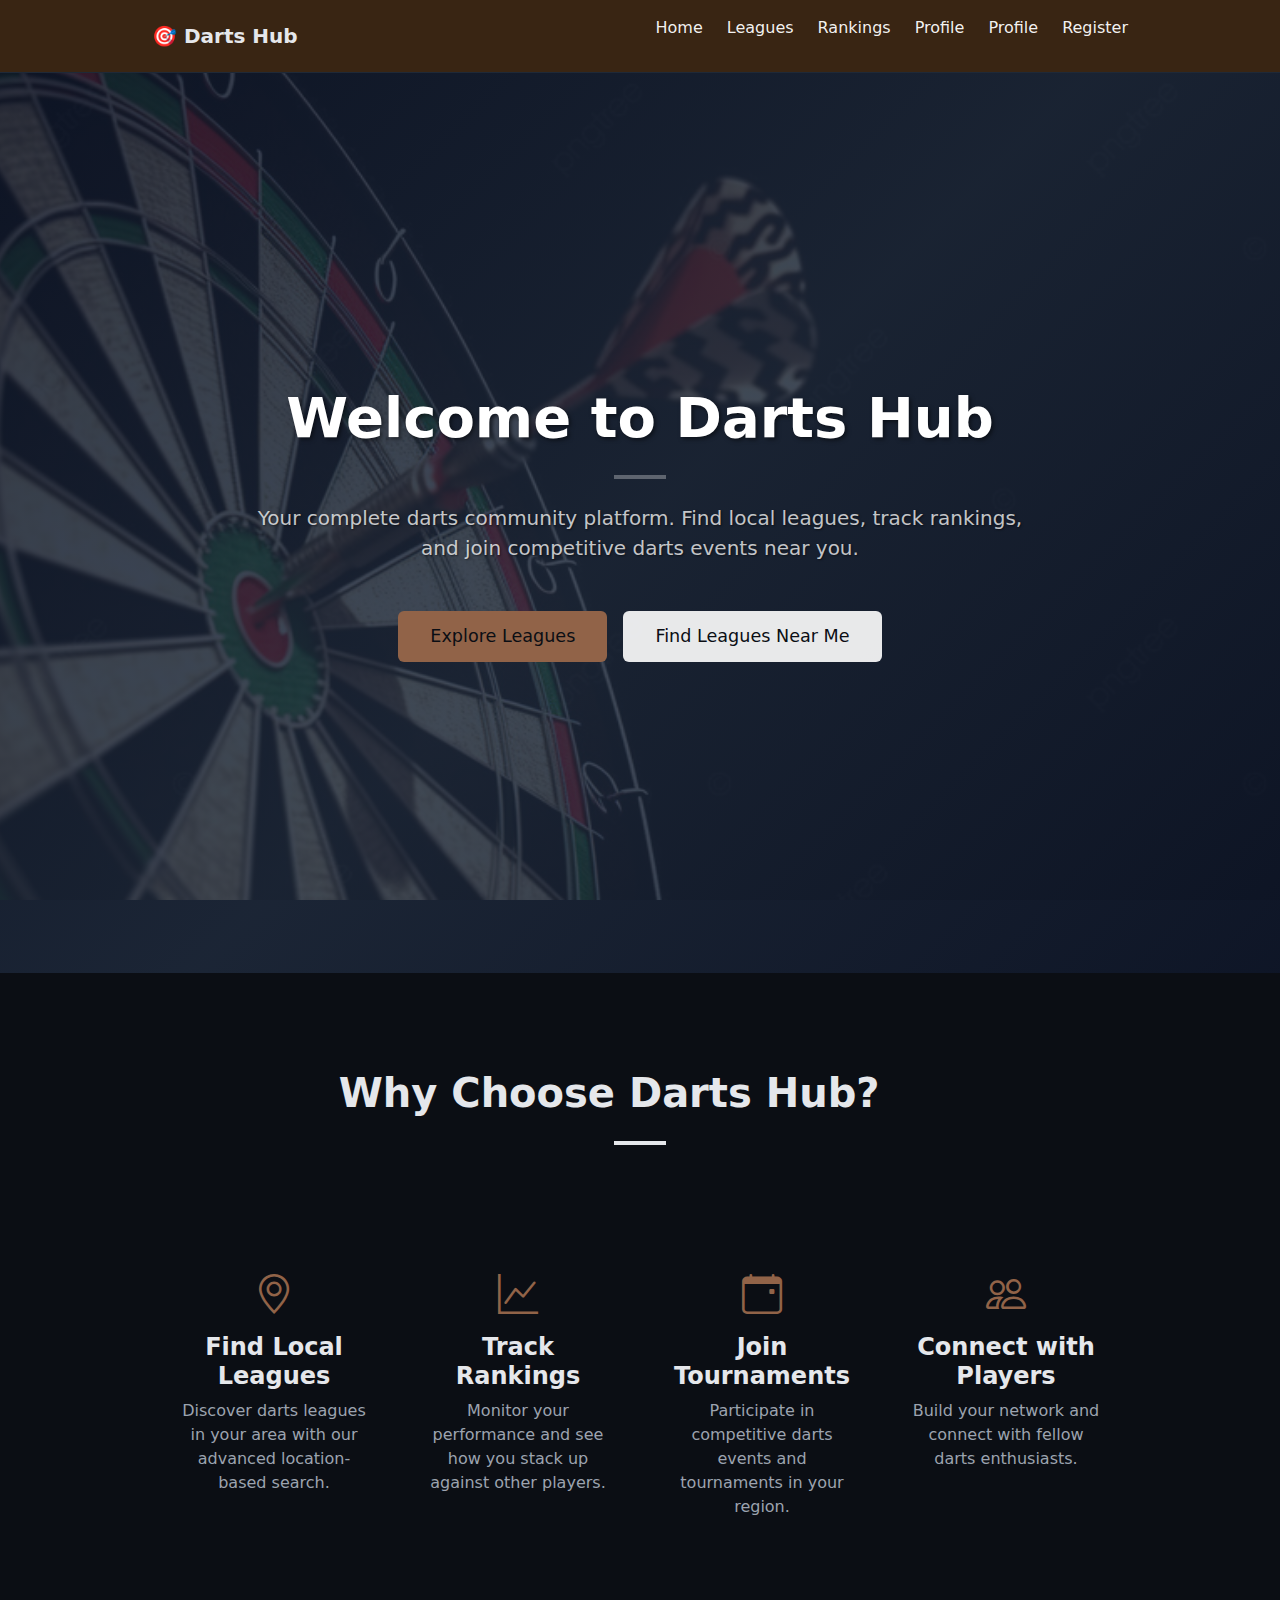
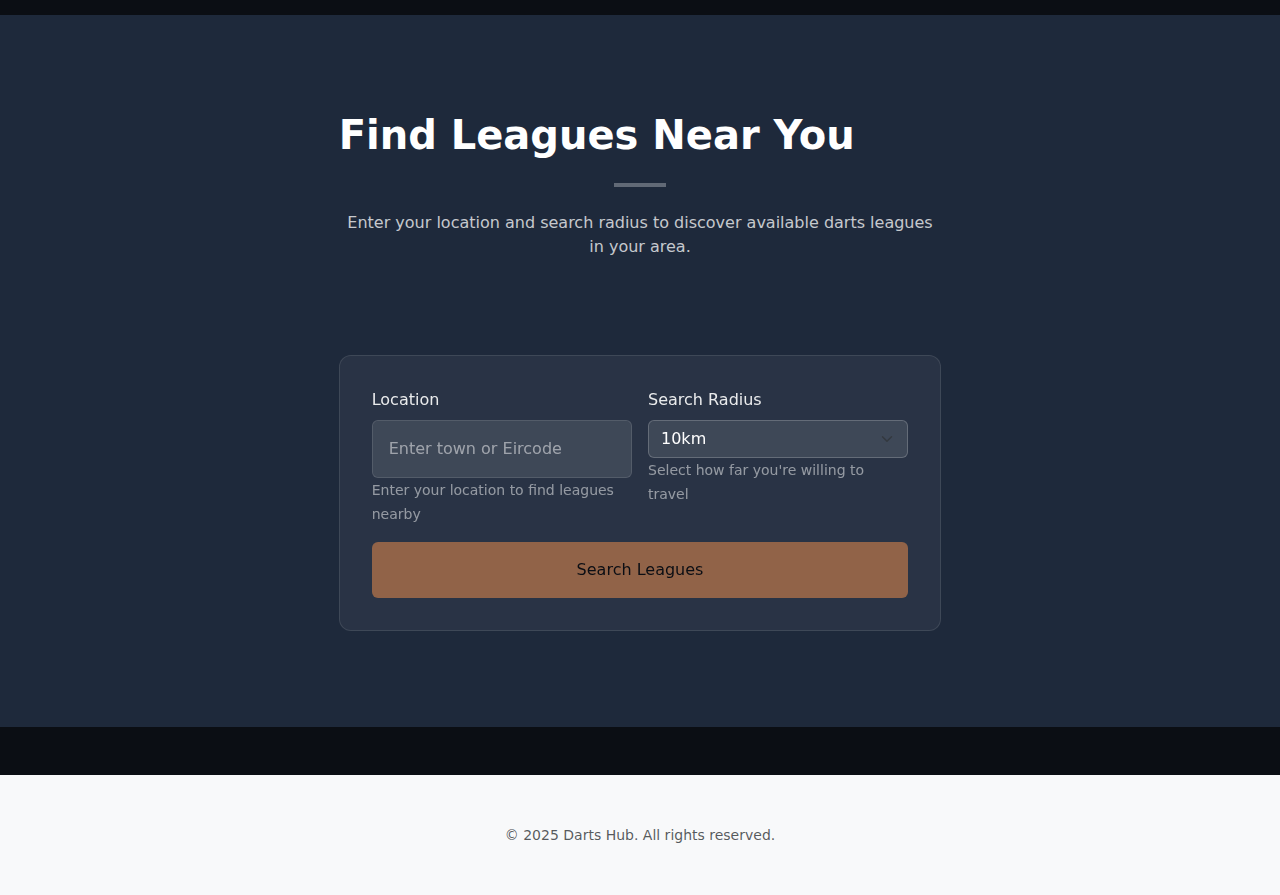
<file: app/view/index.html>
<!DOCTYPE html>
<html lang="en">
<head>
    <meta charset="UTF-8">
    <meta name="viewport" content="width=device-width, initial-scale=1.0">
    <meta name="description" content="Find and join local darts leagues, track rankings, and manage your performance with Darts Hub - your complete darts community platform.">
    <meta property="og:title" content="Darts Hub - Find Local Darts Leagues">
    <meta property="og:description" content="Join local darts leagues, track rankings, and improve your game with Darts Hub.">
    <meta property="og:type" content="website">
    <title>Darts Hub - Find Local Darts Leagues Near You</title>
    <!-- Bootstrap Icons-->
    <link href="https://cdn.jsdelivr.net/npm/bootstrap-icons@1.5.0/font/bootstrap-icons.css" rel="stylesheet" />
    <!-- Google fonts-->
    <link href="https://fonts.googleapis.com/css?family=Merriweather+Sans:400,700" rel="stylesheet" />
    <link href="https://fonts.googleapis.com/css?family=Merriweather:400,300,300italic,400italic,700,700italic" rel="stylesheet" type="text/css" />
    <!-- Bootstrap CSS -->
    <link href="https://cdn.jsdelivr.net/npm/bootstrap@5.3.2/dist/css/bootstrap.min.css" rel="stylesheet" />
    <link rel="stylesheet" href="css/styles.css">
</head>
<body id="page-top">
    <header>
        <div class="container header-content">
            <a href="/" class="logo">🎯 Darts Hub</a>
            <button class="nav-toggle" aria-expanded="false" aria-controls="primary-nav">
                <span class="sr-only">Toggle menu</span>
                ☰
            </button>
            <div class="nav-backdrop" id="nav-backdrop" data-visible="false"></div>
            <nav id="primary-nav" class="primary-nav" aria-label="Main navigation">
                <ul class="nav-list">
                    <li><a href="/" class="nav-link">Home</a></li>
                    <li><a href="/leagues" class="nav-link">Leagues</a></li>
                    <li><a href="/rankings" class="nav-link">Rankings</a></li>
                    <li><a href="/profile" class="nav-link">Profile</a></li>
                    <li><a href="/profile" class="nav-link">Profile</a></li>
                    <li><a href="/register" class="nav-link">Register</a></li>
                </ul>
            </nav>
        </div>
    </header>
    
    <main id="main">
        <!-- Hero Section with Faded Dartboard Background -->
        <section class="hero masthead" id="page-top">
            <div class="container px-4 px-lg-5 h-100">
                <div class="row gx-4 gx-lg-5 h-100 align-items-center justify-content-center text-center">
                    <div class="col-lg-10">
                        <h1 class="text-white font-weight-bold display-3 mb-4">Welcome to Darts Hub</h1>
                        <hr class="divider divider-light mb-4" />
                        <p class="text-white-75 mb-5 lead">Your complete darts community platform. Find local leagues, track rankings, and join competitive darts events near you.</p>
                        <div class="d-flex gap-3 justify-content-center flex-wrap">
                            <a class="btn btn-primary btn-xl" href="/leagues">Explore Leagues</a>
                            <a class="btn btn-light btn-xl" href="#search">Find Leagues Near Me</a>
                        </div>
                    </div>
                </div>
            </div>
        </section>

        <!-- Features Section -->
        <section class="page-section" id="features">
            <div class="container px-4 px-lg-5">
                <div class="row gx-4 gx-lg-5 justify-content-center mb-5">
                    <div class="col-lg-8 text-center">
                        <h2 class="mt-0">Why Choose Darts Hub?</h2>
                        <hr class="divider" />
                    </div>
                </div>
                <div class="row gx-4 gx-lg-5">
                    <div class="col-lg-3 col-md-6 text-center">
                        <div class="mt-5">
                            <div class="mb-2"><i class="bi-geo-alt fs-1 text-primary"></i></div>
                            <h3 class="h4 mb-2">Find Local Leagues</h3>
                            <p class="text-muted mb-0">Discover darts leagues in your area with our advanced location-based search.</p>
                        </div>
                    </div>
                    <div class="col-lg-3 col-md-6 text-center">
                        <div class="mt-5">
                            <div class="mb-2"><i class="bi-graph-up fs-1 text-primary"></i></div>
                            <h3 class="h4 mb-2">Track Rankings</h3>
                            <p class="text-muted mb-0">Monitor your performance and see how you stack up against other players.</p>
                        </div>
                    </div>
                    <div class="col-lg-3 col-md-6 text-center">
                        <div class="mt-5">
                            <div class="mb-2"><i class="bi-calendar-event fs-1 text-primary"></i></div>
                            <h3 class="h4 mb-2">Join Tournaments</h3>
                            <p class="text-muted mb-0">Participate in competitive darts events and tournaments in your region.</p>
                        </div>
                    </div>
                    <div class="col-lg-3 col-md-6 text-center">
                        <div class="mt-5">
                            <div class="mb-2"><i class="bi-people fs-1 text-primary"></i></div>
                            <h3 class="h4 mb-2">Connect with Players</h3>
                            <p class="text-muted mb-0">Build your network and connect with fellow darts enthusiasts.</p>
                        </div>
                    </div>
                </div>
            </div>
        </section>

        <!-- Search Section at Bottom -->
        <section id="search" class="page-section bg-dark text-white">
            <div class="container px-4 px-lg-5">
                <div class="row gx-4 gx-lg-5 justify-content-center mb-5">
                    <div class="col-lg-8 text-center">
                        <h2 class="mt-0 mb-4">Find Leagues Near You</h2>
                        <hr class="divider divider-light" />
                        <p class="text-white-75 mb-5">Enter your location and search radius to discover available darts leagues in your area.</p>
                    </div>
                </div>
                <div class="row gx-4 gx-lg-5 justify-content-center">
                    <div class="col-lg-8">
                        <form class="search-form" data-component="league-search">
                            <div class="row gx-3">
                                <div class="col-md-6 mb-3">
                                    <label for="locationInput" class="form-label">Location</label>
                                    <input type="text" class="form-control" id="locationInput" 
                                           placeholder="Enter town or Eircode" 
                                           aria-describedby="locationHelp">
                                    <small id="locationHelp" class="form-text text-white-50">Enter your location to find leagues nearby</small>
                                </div>
                                <div class="col-md-6 mb-3">
                                    <label for="radiusSelect" class="form-label">Search Radius</label>
                                    <select class="form-select" id="radiusSelect" aria-describedby="radiusHelp">
                                        <option value="5">5km</option>
                                        <option value="10" selected>10km</option>
                                        <option value="25">25km</option>
                                        <option value="50">50km</option>
                                    </select>
                                    <small id="radiusHelp" class="form-text text-white-50">Select how far you're willing to travel</small>
                                </div>
                            </div>
                            <div class="d-grid">
                                <button type="button" id="searchBtn" class="btn btn-primary btn-xl">Search Leagues</button>
                            </div>
                        </form>
                        <div id="searchStatus" aria-live="polite" class="sr-only"></div>
                    </div>
                </div>
            </div>
        </section>
    </main>
    
    <footer class="bg-light py-5">
        <div class="container px-4 px-lg-5">
            <div class="text-center text-muted">
                <small>&copy; 2025 Darts Hub. All rights reserved.</small>
            </div>
        </div>
    </footer>

    <!-- Bootstrap JS -->
    <script src="https://cdn.jsdelivr.net/npm/bootstrap@5.3.2/dist/js/bootstrap.bundle.min.js"></script>
    <script src="js/navigation.js"></script>
</body>
</html>
</file>
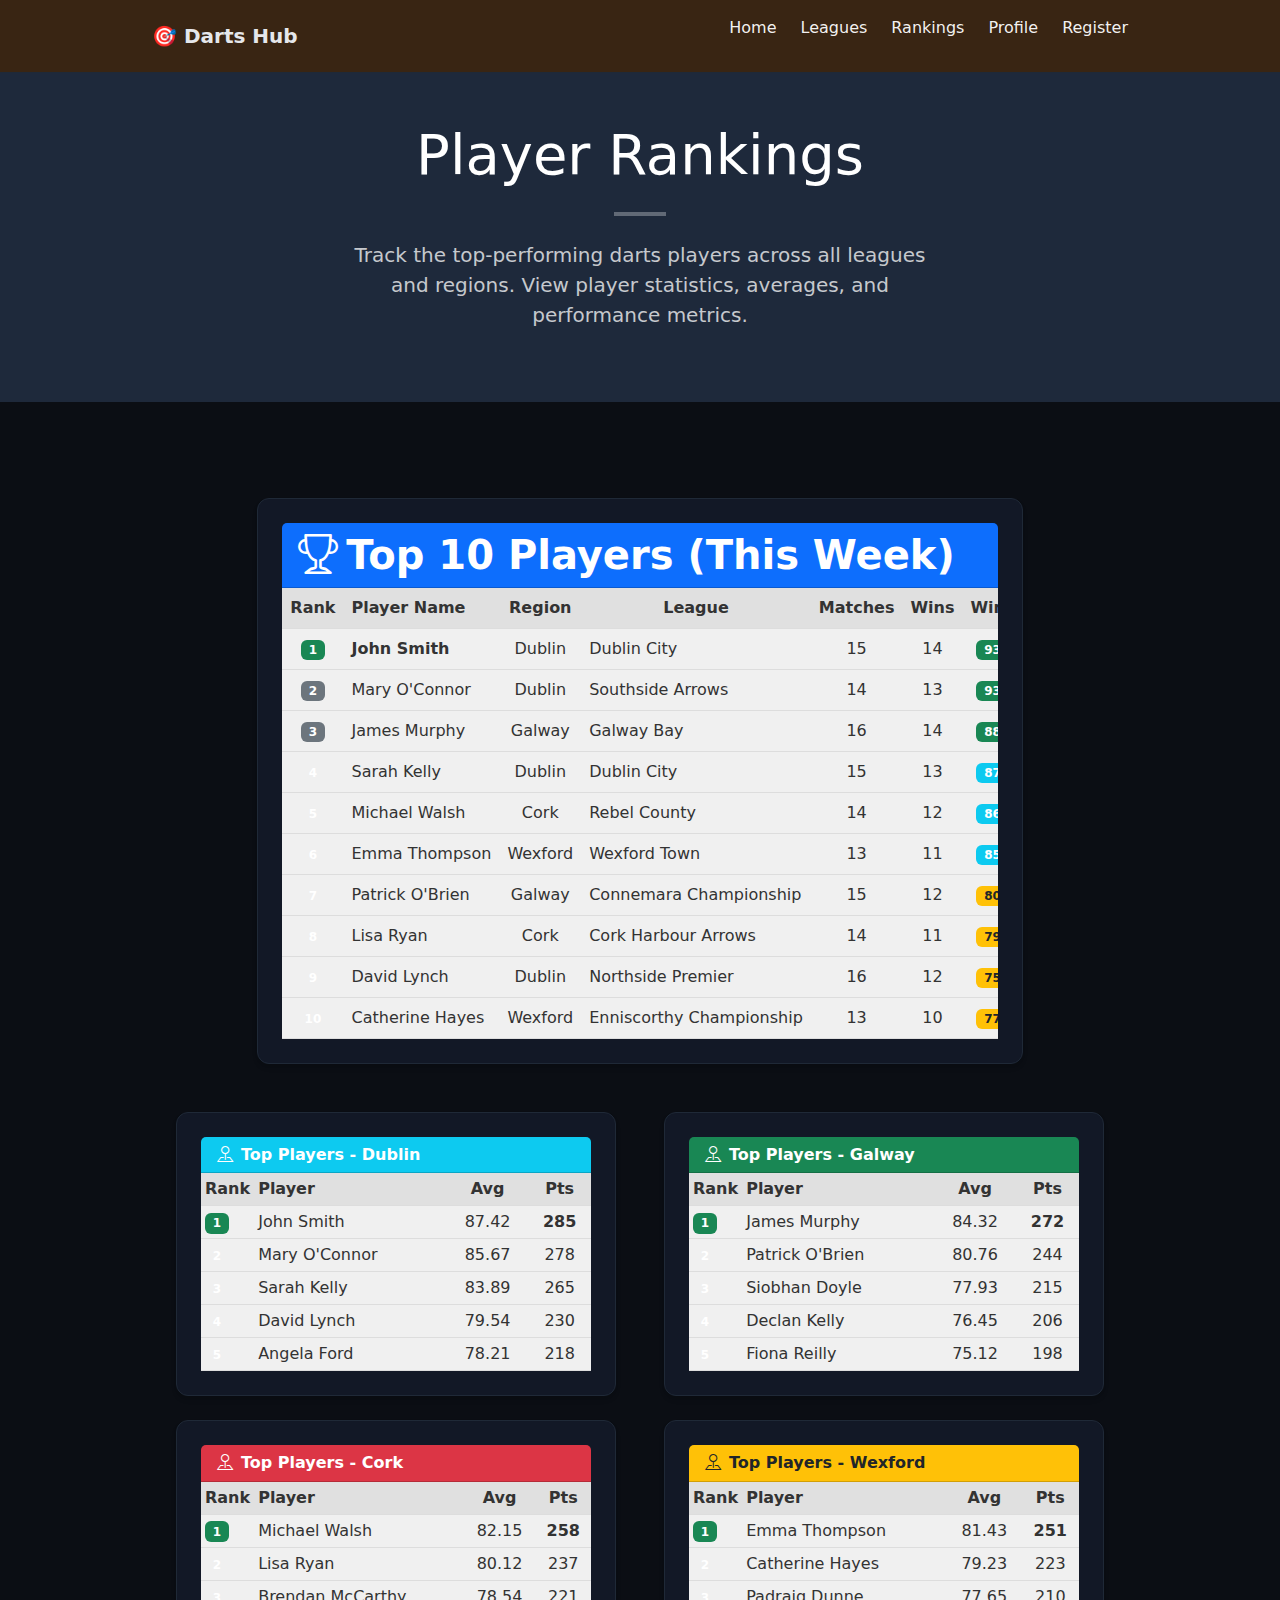
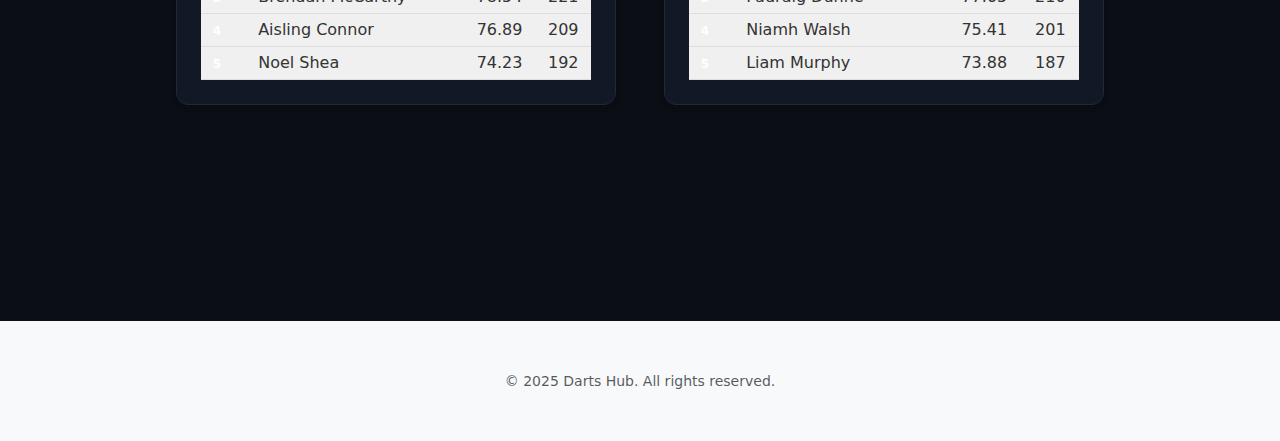
<file: app/view/rankings.html>
<!DOCTYPE html>
<html lang="en">
<head>
    <meta charset="UTF-8">
    <meta name="viewport" content="width=device-width, initial-scale=1.0">
    <meta name="description" content="View darts player rankings, league standings, and performance statistics on Darts Hub.">
    <meta property="og:title" content="Player Rankings - Darts Hub">
    <meta property="og:description" content="Check out the top players and their rankings across all darts leagues.">
    <meta property="og:type" content="website">
    <title>Rankings - Darts Hub</title>
    <!-- Bootstrap Icons-->
    <link href="https://cdn.jsdelivr.net/npm/bootstrap-icons@1.5.0/font/bootstrap-icons.css" rel="stylesheet" />
    <!-- Google fonts-->
    <link href="https://fonts.googleapis.com/css?family=Merriweather+Sans:400,700" rel="stylesheet" />
    <link href="https://fonts.googleapis.com/css?family=Merriweather:400,300,300italic,400italic,700,700italic" rel="stylesheet" type="text/css" />
    <!-- Bootstrap CSS -->
    <link href="https://cdn.jsdelivr.net/npm/bootstrap@5.3.2/dist/css/bootstrap.min.css" rel="stylesheet" />
    <link rel="stylesheet" href="css/styles.css">
</head>
<body id="page-top">
    <header>
        <div class="container header-content">
            <a href="/" class="logo">🎯 Darts Hub</a>
            <button class="nav-toggle" aria-expanded="false" aria-controls="primary-nav">
                <span class="sr-only">Toggle menu</span>
                ☰
            </button>
            <div class="nav-backdrop" id="nav-backdrop" data-visible="false"></div>
            <nav id="primary-nav" class="primary-nav" aria-label="Main navigation">
                <ul class="nav-list">
                    <li><a href="/" class="nav-link">Home</a></li>
                    <li><a href="/leagues" class="nav-link">Leagues</a></li>
                    <li><a href="/rankings" class="nav-link">Rankings</a></li>
                    <li><a href="/profile" class="nav-link">Profile</a></li>
                    <li><a href="/register" class="nav-link">Register</a></li>
                </ul>
            </nav>
        </div>
    </header>

    <main id="main">
        <!-- Hero Section -->
        <section class="page-section bg-dark text-white py-5">
            <div class="container px-4 px-lg-5">
                <div class="row gx-4 gx-lg-5 justify-content-center text-center">
                    <div class="col-lg-8">
                        <h1 class="display-4 mb-4">Player Rankings</h1>
                        <hr class="divider divider-light mb-4" />
                        <p class="lead text-white-75 mb-4">Track the top-performing darts players across all leagues and regions. View player statistics, averages, and performance metrics.</p>
                    </div>
                </div>
            </div>
        </section>

        <!-- Overall Top Players Table -->
        <section class="page-section">
            <div class="container px-4 px-lg-5">
                <div class="row gx-4 gx-lg-5 justify-content-center mb-5">
                    <div class="col-lg-10">
                        <div class="card ranking-card">
                            <div class="card-header bg-primary text-white">
                                <h2 class="h5 mb-0"><i class="bi-trophy me-2"></i>Top 10 Players (This Week)</h2>
                            </div>
                            <div class="card-body p-0">
                                <div class="table-responsive">
                                    <table class="table table-hover mb-0 ranking-table">
                                        <thead class="table-light">
                                            <tr>
                                                <th scope="col" class="text-center" style="width: 60px;">Rank</th>
                                                <th scope="col">Player Name</th>
                                                <th scope="col" class="text-center">Region</th>
                                                <th scope="col" class="text-center">League</th>
                                                <th scope="col" class="text-center">Matches</th>
                                                <th scope="col" class="text-center">Wins</th>
                                                <th scope="col" class="text-center">Win %</th>
                                                <th scope="col" class="text-center">3-Dart Avg</th>
                                                <th scope="col" class="text-center">Points</th>
                                            </tr>
                                        </thead>
                                        <tbody>
                                            <tr>
                                                <td class="text-center"><span class="badge bg-success">1</span></td>
                                                <td><strong>John Smith</strong></td>
                                                <td class="text-center">Dublin</td>
                                                <td>Dublin City</td>
                                                <td class="text-center">15</td>
                                                <td class="text-center">14</td>
                                                <td class="text-center"><span class="badge bg-success">93%</span></td>
                                                <td class="text-center"><strong>87.42</strong></td>
                                                <td class="text-center"><strong>285</strong></td>
                                            </tr>
                                            <tr>
                                                <td class="text-center"><span class="badge bg-secondary">2</span></td>
                                                <td>Mary O'Connor</td>
                                                <td class="text-center">Dublin</td>
                                                <td>Southside Arrows</td>
                                                <td class="text-center">14</td>
                                                <td class="text-center">13</td>
                                                <td class="text-center"><span class="badge bg-success">93%</span></td>
                                                <td class="text-center">85.67</td>
                                                <td class="text-center">278</td>
                                            </tr>
                                            <tr>
                                                <td class="text-center"><span class="badge bg-secondary">3</span></td>
                                                <td>James Murphy</td>
                                                <td class="text-center">Galway</td>
                                                <td>Galway Bay</td>
                                                <td class="text-center">16</td>
                                                <td class="text-center">14</td>
                                                <td class="text-center"><span class="badge bg-success">88%</span></td>
                                                <td class="text-center">84.32</td>
                                                <td class="text-center">272</td>
                                            </tr>
                                            <tr>
                                                <td class="text-center"><span class="badge">4</span></td>
                                                <td>Sarah Kelly</td>
                                                <td class="text-center">Dublin</td>
                                                <td>Dublin City</td>
                                                <td class="text-center">15</td>
                                                <td class="text-center">13</td>
                                                <td class="text-center"><span class="badge bg-info">87%</span></td>
                                                <td class="text-center">83.89</td>
                                                <td class="text-center">265</td>
                                            </tr>
                                            <tr>
                                                <td class="text-center"><span class="badge">5</span></td>
                                                <td>Michael Walsh</td>
                                                <td class="text-center">Cork</td>
                                                <td>Rebel County</td>
                                                <td class="text-center">14</td>
                                                <td class="text-center">12</td>
                                                <td class="text-center"><span class="badge bg-info">86%</span></td>
                                                <td class="text-center">82.15</td>
                                                <td class="text-center">258</td>
                                            </tr>
                                            <tr>
                                                <td class="text-center"><span class="badge">6</span></td>
                                                <td>Emma Thompson</td>
                                                <td class="text-center">Wexford</td>
                                                <td>Wexford Town</td>
                                                <td class="text-center">13</td>
                                                <td class="text-center">11</td>
                                                <td class="text-center"><span class="badge bg-info">85%</span></td>
                                                <td class="text-center">81.43</td>
                                                <td class="text-center">251</td>
                                            </tr>
                                            <tr>
                                                <td class="text-center"><span class="badge">7</span></td>
                                                <td>Patrick O'Brien</td>
                                                <td class="text-center">Galway</td>
                                                <td>Connemara Championship</td>
                                                <td class="text-center">15</td>
                                                <td class="text-center">12</td>
                                                <td class="text-center"><span class="badge bg-warning text-dark">80%</span></td>
                                                <td class="text-center">80.76</td>
                                                <td class="text-center">244</td>
                                            </tr>
                                            <tr>
                                                <td class="text-center"><span class="badge">8</span></td>
                                                <td>Lisa Ryan</td>
                                                <td class="text-center">Cork</td>
                                                <td>Cork Harbour Arrows</td>
                                                <td class="text-center">14</td>
                                                <td class="text-center">11</td>
                                                <td class="text-center"><span class="badge bg-warning text-dark">79%</span></td>
                                                <td class="text-center">80.12</td>
                                                <td class="text-center">237</td>
                                            </tr>
                                            <tr>
                                                <td class="text-center"><span class="badge">9</span></td>
                                                <td>David Lynch</td>
                                                <td class="text-center">Dublin</td>
                                                <td>Northside Premier</td>
                                                <td class="text-center">16</td>
                                                <td class="text-center">12</td>
                                                <td class="text-center"><span class="badge bg-warning text-dark">75%</span></td>
                                                <td class="text-center">79.54</td>
                                                <td class="text-center">230</td>
                                            </tr>
                                            <tr>
                                                <td class="text-center"><span class="badge">10</span></td>
                                                <td>Catherine Hayes</td>
                                                <td class="text-center">Wexford</td>
                                                <td>Enniscorthy Championship</td>
                                                <td class="text-center">13</td>
                                                <td class="text-center">10</td>
                                                <td class="text-center"><span class="badge bg-warning text-dark">77%</span></td>
                                                <td class="text-center">79.23</td>
                                                <td class="text-center">223</td>
                                            </tr>
                                        </tbody>
                                    </table>
                                </div>
                            </div>
                        </div>
                    </div>
                </div>

                <!-- Regional Rankings Section -->
                <div class="row gx-4 gx-lg-5 mb-5">
                    <!-- Dublin Rankings -->
                    <div class="col-lg-6 mb-4">
                        <div class="card ranking-card">
                            <div class="card-header bg-info text-white">
                                <h3 class="h6 mb-0"><i class="bi-pin-map me-2"></i>Top Players - Dublin</h3>
                            </div>
                            <div class="card-body p-0">
                                <div class="table-responsive">
                                    <table class="table table-sm table-hover mb-0">
                                        <thead class="table-light">
                                            <tr>
                                                <th scope="col" style="width: 40px;">Rank</th>
                                                <th scope="col">Player</th>
                                                <th scope="col" class="text-center">Avg</th>
                                                <th scope="col" class="text-center">Pts</th>
                                            </tr>
                                        </thead>
                                        <tbody>
                                            <tr>
                                                <td><span class="badge bg-success">1</span></td>
                                                <td>John Smith</td>
                                                <td class="text-center">87.42</td>
                                                <td class="text-center"><strong>285</strong></td>
                                            </tr>
                                            <tr>
                                                <td><span class="badge">2</span></td>
                                                <td>Mary O'Connor</td>
                                                <td class="text-center">85.67</td>
                                                <td class="text-center">278</td>
                                            </tr>
                                            <tr>
                                                <td><span class="badge">3</span></td>
                                                <td>Sarah Kelly</td>
                                                <td class="text-center">83.89</td>
                                                <td class="text-center">265</td>
                                            </tr>
                                            <tr>
                                                <td><span class="badge">4</span></td>
                                                <td>David Lynch</td>
                                                <td class="text-center">79.54</td>
                                                <td class="text-center">230</td>
                                            </tr>
                                            <tr>
                                                <td><span class="badge">5</span></td>
                                                <td>Angela Ford</td>
                                                <td class="text-center">78.21</td>
                                                <td class="text-center">218</td>
                                            </tr>
                                        </tbody>
                                    </table>
                                </div>
                            </div>
                        </div>
                    </div>

                    <!-- Galway Rankings -->
                    <div class="col-lg-6 mb-4">
                        <div class="card ranking-card">
                            <div class="card-header bg-success text-white">
                                <h3 class="h6 mb-0"><i class="bi-pin-map me-2"></i>Top Players - Galway</h3>
                            </div>
                            <div class="card-body p-0">
                                <div class="table-responsive">
                                    <table class="table table-sm table-hover mb-0">
                                        <thead class="table-light">
                                            <tr>
                                                <th scope="col" style="width: 40px;">Rank</th>
                                                <th scope="col">Player</th>
                                                <th scope="col" class="text-center">Avg</th>
                                                <th scope="col" class="text-center">Pts</th>
                                            </tr>
                                        </thead>
                                        <tbody>
                                            <tr>
                                                <td><span class="badge bg-success">1</span></td>
                                                <td>James Murphy</td>
                                                <td class="text-center">84.32</td>
                                                <td class="text-center"><strong>272</strong></td>
                                            </tr>
                                            <tr>
                                                <td><span class="badge">2</span></td>
                                                <td>Patrick O'Brien</td>
                                                <td class="text-center">80.76</td>
                                                <td class="text-center">244</td>
                                            </tr>
                                            <tr>
                                                <td><span class="badge">3</span></td>
                                                <td>Siobhan Doyle</td>
                                                <td class="text-center">77.93</td>
                                                <td class="text-center">215</td>
                                            </tr>
                                            <tr>
                                                <td><span class="badge">4</span></td>
                                                <td>Declan Kelly</td>
                                                <td class="text-center">76.45</td>
                                                <td class="text-center">206</td>
                                            </tr>
                                            <tr>
                                                <td><span class="badge">5</span></td>
                                                <td>Fiona Reilly</td>
                                                <td class="text-center">75.12</td>
                                                <td class="text-center">198</td>
                                            </tr>
                                        </tbody>
                                    </table>
                                </div>
                            </div>
                        </div>
                    </div>

                    <!-- Cork Rankings -->
                    <div class="col-lg-6 mb-4">
                        <div class="card ranking-card">
                            <div class="card-header bg-danger text-white">
                                <h3 class="h6 mb-0"><i class="bi-pin-map me-2"></i>Top Players - Cork</h3>
                            </div>
                            <div class="card-body p-0">
                                <div class="table-responsive">
                                    <table class="table table-sm table-hover mb-0">
                                        <thead class="table-light">
                                            <tr>
                                                <th scope="col" style="width: 40px;">Rank</th>
                                                <th scope="col">Player</th>
                                                <th scope="col" class="text-center">Avg</th>
                                                <th scope="col" class="text-center">Pts</th>
                                            </tr>
                                        </thead>
                                        <tbody>
                                            <tr>
                                                <td><span class="badge bg-success">1</span></td>
                                                <td>Michael Walsh</td>
                                                <td class="text-center">82.15</td>
                                                <td class="text-center"><strong>258</strong></td>
                                            </tr>
                                            <tr>
                                                <td><span class="badge">2</span></td>
                                                <td>Lisa Ryan</td>
                                                <td class="text-center">80.12</td>
                                                <td class="text-center">237</td>
                                            </tr>
                                            <tr>
                                                <td><span class="badge">3</span></td>
                                                <td>Brendan McCarthy</td>
                                                <td class="text-center">78.54</td>
                                                <td class="text-center">221</td>
                                            </tr>
                                            <tr>
                                                <td><span class="badge">4</span></td>
                                                <td>Aisling Connor</td>
                                                <td class="text-center">76.89</td>
                                                <td class="text-center">209</td>
                                            </tr>
                                            <tr>
                                                <td><span class="badge">5</span></td>
                                                <td>Noel Shea</td>
                                                <td class="text-center">74.23</td>
                                                <td class="text-center">192</td>
                                            </tr>
                                        </tbody>
                                    </table>
                                </div>
                            </div>
                        </div>
                    </div>

                    <!-- Wexford Rankings -->
                    <div class="col-lg-6 mb-4">
                        <div class="card ranking-card">
                            <div class="card-header bg-warning text-dark">
                                <h3 class="h6 mb-0"><i class="bi-pin-map me-2"></i>Top Players - Wexford</h3>
                            </div>
                            <div class="card-body p-0">
                                <div class="table-responsive">
                                    <table class="table table-sm table-hover mb-0">
                                        <thead class="table-light">
                                            <tr>
                                                <th scope="col" style="width: 40px;">Rank</th>
                                                <th scope="col">Player</th>
                                                <th scope="col" class="text-center">Avg</th>
                                                <th scope="col" class="text-center">Pts</th>
                                            </tr>
                                        </thead>
                                        <tbody>
                                            <tr>
                                                <td><span class="badge bg-success">1</span></td>
                                                <td>Emma Thompson</td>
                                                <td class="text-center">81.43</td>
                                                <td class="text-center"><strong>251</strong></td>
                                            </tr>
                                            <tr>
                                                <td><span class="badge">2</span></td>
                                                <td>Catherine Hayes</td>
                                                <td class="text-center">79.23</td>
                                                <td class="text-center">223</td>
                                            </tr>
                                            <tr>
                                                <td><span class="badge">3</span></td>
                                                <td>Padraig Dunne</td>
                                                <td class="text-center">77.65</td>
                                                <td class="text-center">210</td>
                                            </tr>
                                            <tr>
                                                <td><span class="badge">4</span></td>
                                                <td>Niamh Walsh</td>
                                                <td class="text-center">75.41</td>
                                                <td class="text-center">201</td>
                                            </tr>
                                            <tr>
                                                <td><span class="badge">5</span></td>
                                                <td>Liam Murphy</td>
                                                <td class="text-center">73.88</td>
                                                <td class="text-center">187</td>
                                            </tr>
                                        </tbody>
                                    </table>
                                </div>
                            </div>
                        </div>
                    </div>
                </div>
            </div>
        </section>
    </main>

    <footer class="bg-light py-5">
        <div class="container px-4 px-lg-5">
            <div class="text-center text-muted">
                <small>&copy; 2025 Darts Hub. All rights reserved.</small>
            </div>
        </div>
    </footer>

    <!-- Bootstrap JS -->
    <script src="https://cdn.jsdelivr.net/npm/bootstrap@5.3.2/dist/js/bootstrap.bundle.min.js"></script>
    <script src="js/navigation.js"></script>
</body>
</html>
</file>
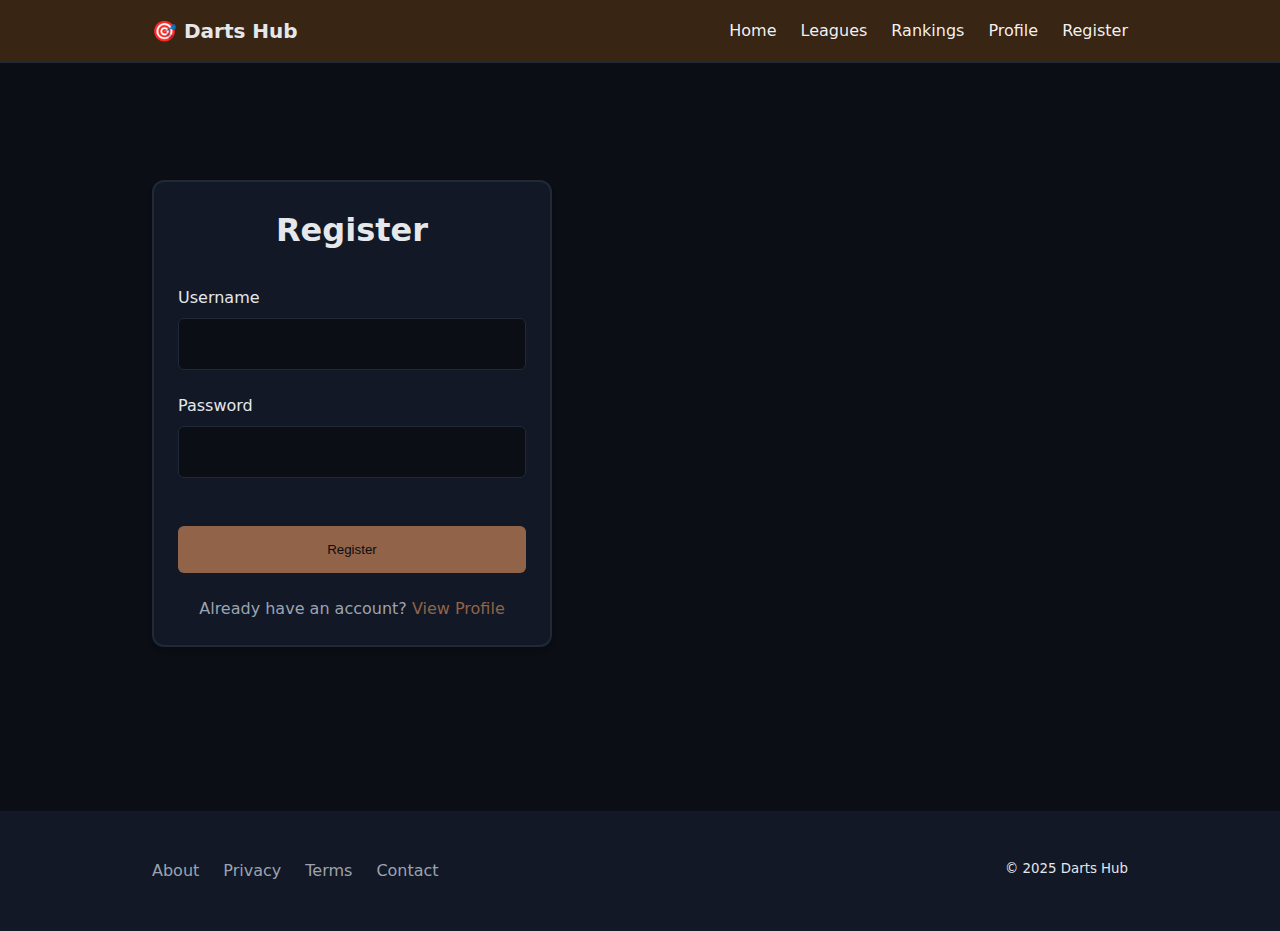
<file: app/view/register.html>
<!DOCTYPE html>
<html lang="en">
<head>
    <meta charset="UTF-8">
    <meta name="viewport" content="width=device-width, initial-scale=1.0">
    <meta name="description" content="Register for Darts Hub - Join local darts leagues and track your performance.">
    <title>Register - Darts Hub</title>
    <link rel="stylesheet" href="css/styles.css">
    <style>
        .register-container {
            min-height: calc(100vh - 200px);
            display: flex;
            align-items: center;
            justify-content: center;
            padding: var(--spacing-xl) 0;
        }
        
        .register-card {
            max-width: 400px;
            width: 100%;
        }
        
        .register-card h1 {
            text-align: center;
            margin-bottom: var(--spacing-lg);
            font-size: 2rem;
        }
        
        .form-group {
            margin-bottom: var(--spacing-md);
        }
        
        .form-group label {
            display: block;
            margin-bottom: var(--spacing-xs);
            color: var(--text);
            font-weight: 500;
        }
        
        input[type="text"],
        input[type="password"] {
            width: 100%;
            padding: var(--spacing-sm);
            background-color: var(--bg);
            border: 1px solid var(--border);
            border-radius: 6px;
            color: var(--text);
            font-size: 1rem;
        }
        
        input[type="text"]:focus,
        input[type="password"]:focus {
            border-color: var(--accent);
            outline: none;
            box-shadow: 0 0 0 2px rgba(96, 165, 250, 0.2);
        }
        
        .register-button {
            width: 100%;
            margin-top: var(--spacing-md);
        }
        
        .register-footer {
            text-align: center;
            margin-top: var(--spacing-md);
            color: var(--muted);
        }
        
        .register-footer a {
            color: var(--primary);
            text-decoration: none;
        }
        
        .register-footer a:hover {
            text-decoration: underline;
        }
    </style>
</head>
<body>
    <header>
        <div class="container header-content">
            <a href="/" class="logo">🎯 Darts Hub</a>
            <button class="nav-toggle" aria-expanded="false" aria-controls="primary-nav">
                <span class="sr-only">Toggle menu</span>
                ☰
            </button>
            <div class="nav-backdrop" id="nav-backdrop" data-visible="false"></div>
            <nav id="primary-nav" class="primary-nav" aria-label="Main navigation">
                <ul class="nav-list">
                    <li><a href="/" class="nav-link">Home</a></li>
                    <li><a href="/leagues" class="nav-link">Leagues</a></li>
                    <li><a href="/rankings" class="nav-link">Rankings</a></li>
                    <li><a href="/profile" class="nav-link">Profile</a></li>
                    <li><a href="/register" class="nav-link">Register</a></li>
                </ul>
            </nav>
        </div>
    </header>
    
    <main id="main">
        <div class="register-container">
            <div class="container">
                <div class="register-card card">
                    <h1>Register</h1>
                    <form id="registerForm">
                        <div class="form-group">
                            <label for="username">Username</label>
                            <input type="text" id="username" name="username" required aria-describedby="usernameHelp">
                            <small id="usernameHelp" class="help-text sr-only">Enter your desired username</small>
                        </div>
                        <div class="form-group">
                            <label for="password">Password</label>
                            <input type="password" id="password" name="password" required aria-describedby="passwordHelp">
                            <small id="passwordHelp" class="help-text sr-only">Enter a secure password</small>
                        </div>
                        <button type="submit" class="btn btn-primary register-button">Register</button>
                    </form>
                    <div class="register-footer">
                        <p>Already have an account? <a href="/profile">View Profile</a></p>
                    </div>
                </div>
            </div>
        </div>
    </main>
    
    <footer>
        <div class="container footer-content">
            <div class="footer-links">
                <a href="/about" class="footer-link">About</a>
                <a href="/privacy" class="footer-link">Privacy</a>
                <a href="/terms" class="footer-link">Terms</a>
                <a href="/contact" class="footer-link">Contact</a>
            </div>
            <small class="copyright">© 2025 Darts Hub</small>
        </div>
    </footer>

    <script src="js/navigation.js"></script>
    <script>
        // Register form handling
        document.getElementById('registerForm').addEventListener('submit', function(e) {
            e.preventDefault();
            const username = document.getElementById('username').value.trim();
            const password = document.getElementById('password').value;
            const submitButton = this.querySelector('button[type="submit"]');
            
            if (!username || !password) {
                alert('Please fill in all fields');
                return;
            }
            
            // Disable button during submission
            submitButton.disabled = true;
            submitButton.textContent = 'Registering...';
            
            // Send registration request
            fetch('/register', {
                method: 'POST',
                headers: {
                    'Content-Type': 'application/json',
                },
                body: JSON.stringify({
                    username: username,
                    password: password
                })
            })
            .then(response => response.json())
            .then(data => {
                if (data.msg) {
                    alert(data.msg);
                    if (data.msg.includes('successful')) {
                        // Redirect to profile page after successful registration
                        window.location.href = '/profile';
                    }
                } else {
                    alert('Registration failed. Please try again.');
                }
            })
            .catch(error => {
                console.error('Error:', error);
                alert('An error occurred. Please try again.');
            })
            .finally(() => {
                // Re-enable button
                submitButton.disabled = false;
                submitButton.textContent = 'Register';
            });
        });
    </script>
</body>
</html>
</file>
<file: app/view/css/styles.css>
/* CSS Variables */
:root {
    --bg: #0b0e14;
    --card: #121826;
    --primary: #916348;
    --accent: #60a5fa;
    --text: #e5e7eb;
    --muted: #9ca3af;
    --border: #1f2937;
    --brand-brown: #392513;
    
    /* Spacing */
    --spacing-xs: 0.5rem;
    --spacing-sm: 1rem;
    --spacing-md: 1.5rem;
    --spacing-lg: 2rem;
    --spacing-xl: 3rem;
    
    /* Container widths */
    --container-sm: 640px;
    --container-md: 768px;
    --container-lg: 1024px;
    --container-xl: 1280px;
}

/* Hero/Masthead Section with Faded Dartboard */
.hero.masthead {
    min-height: 100vh;
    width: 100%;
    display: flex;
    align-items: center;
    justify-content: center;
    background-image: url('../img/dartboard.jpg');
    background-size: cover;
    background-position: center;
    background-attachment: fixed;
    background-color: #1e293b;
    position: relative;
    overflow: hidden;
    padding: 2rem 0;
}

.hero.masthead::before {
    content: '';
    position: absolute;
    top: 0;
    left: 0;
    right: 0;
    bottom: 0;
    background: linear-gradient(135deg, rgba(15, 23, 42, 0.85) 0%, rgba(30, 41, 59, 0.85) 50%, rgba(15, 23, 42, 0.85) 100%);
    pointer-events: none;
    z-index: 0;
}

.hero.masthead > div {
    position: relative;
    z-index: 1;
}

.hero.masthead h1 {
    font-size: 3.5rem;
    font-weight: 700;
    margin-bottom: 1rem;
    text-shadow: 2px 2px 4px rgba(0, 0, 0, 0.5);
}

.hero.masthead p {
    font-size: 1.25rem;
    margin-bottom: 2rem;
    text-shadow: 1px 1px 2px rgba(0, 0, 0, 0.5);
}

.hero.masthead .btn {
    padding: 0.75rem 2rem;
    font-size: 1.1rem;
}

.hero.masthead .btn-primary {
    background-color: var(--primary);
    color: var(--bg);
    border: none;
}

.hero.masthead .btn-primary:hover {
    background-color: #2ac38b;
    transform: translateY(-2px);
    box-shadow: 0 8px 16px rgba(52, 211, 153, 0.3);
}

.hero.masthead .btn-light {
    background-color: rgba(255, 255, 255, 0.9);
    color: var(--bg);
    border: none;
}

.hero.masthead .btn-light:hover {
    background-color: white;
    transform: translateY(-2px);
    box-shadow: 0 8px 16px rgba(255, 255, 255, 0.3);
}

/* Features Section */
.page-section {
    padding: 6rem 0;
}

.page-section h2 {
    font-size: 2.5rem;
    font-weight: 700;
    margin-bottom: 1rem;
}

.page-section h3 {
    font-weight: 600;
    margin-bottom: 0.5rem;
}

.page-section .text-muted {
    color: #9ca3af !important;
}

.divider {
    max-width: 3.25rem;
    border: 0;
    border-top: 0.25rem solid;
    margin: 1.5rem auto;
    opacity: 1;
}

.divider-light {
    border-color: rgba(255, 255, 255, 0.3);
}

/* Search Section Styles */
.search-form {
    background-color: rgba(255, 255, 255, 0.05);
    backdrop-filter: blur(10px);
    padding: 2rem;
    border-radius: 12px;
    border: 1px solid rgba(255, 255, 255, 0.1);
}

.search-form .form-label {
    color: rgba(255, 255, 255, 0.9);
    font-weight: 500;
    margin-bottom: 0.5rem;
}

.search-form .form-control,
.search-form .form-select {
    background-color: rgba(255, 255, 255, 0.1);
    border: 1px solid rgba(255, 255, 255, 0.2);
    color: white;
}

.search-form .form-control:focus,
.search-form .form-select:focus {
    background-color: rgba(255, 255, 255, 0.15);
    border-color: var(--primary);
    color: white;
    box-shadow: 0 0 0 0.25rem rgba(52, 211, 153, 0.25);
}

.search-form .form-control::placeholder {
    color: rgba(255, 255, 255, 0.5);
}

.search-form .form-text {
    color: rgba(255, 255, 255, 0.7);
}

/* Display size utilities */
.display-3 {
    font-size: 3.5rem;
    font-weight: 700;
}

/* Gap utilities */
.gap-3 {
    gap: 1rem;
}

/* Icon colors */
.text-primary {
    color: var(--primary) !important;
}

/* Text color utilities from Bootstrap */
.text-white {
    color: white !important;
}

.text-white-75 {
    color: rgba(255, 255, 255, 0.75) !important;
}

.text-white-50 {
    color: rgba(255, 255, 255, 0.5) !important;
}

/* Background utilities */
.bg-dark {
    background-color: #1e293b !important;
}

.bg-light {
    background-color: #f8f9fa !important;
}

.py-5 {
    padding-top: 3rem !important;
    padding-bottom: 3rem !important;
}

@media (max-width: 768px) {
    .hero.masthead {
        min-height: 80vh;
        padding: 1rem 0;
    }
    
    .hero.masthead h1 {
        font-size: 2.5rem;
    }
    
    .hero.masthead p {
        font-size: 1.1rem;
    }
    
    .page-section {
        padding: 3rem 0;
    }
    
    .page-section h2 {
        font-size: 2rem;
    }
    
    .display-3 {
        font-size: 2rem;
    }
}

/* Reset and base styles */
* {
    margin: 0;
    padding: 0;
    box-sizing: border-box;
}

body {
    font-family: system-ui, -apple-system, sans-serif;
    background-color: var(--bg);
    color: var(--text);
    line-height: 1.5;
}

/* Skip link */
.skip-link {
    position: absolute;
    top: -40px;
    left: 0;
    background: var(--primary);
    color: var(--bg);
    padding: var(--spacing-sm);
    z-index: 100;
    transition: top 0.2s;
}

.skip-link:focus {
    top: 0;
}

/* Container utility */
.container {
    width: 100%;
    max-width: var(--container-lg);
    margin: 0 auto;
    padding: 0 var(--spacing-md);
}

/* Mobile-first: Wider padding on small screens */
@media (max-width: 767px) {
    .container {
        padding: 0 var(--spacing-lg);
    }
}

/* Accessibility utilities */
.sr-only {
    position: absolute;
    width: 1px;
    height: 1px;
    padding: 0;
    margin: -1px;
    overflow: hidden;
    clip: rect(0, 0, 0, 0);
    white-space: nowrap;
    border: 0;
}

/* Focus styles */
:focus-visible {
    outline: 2px solid var(--accent);
    outline-offset: 2px;
}

/* Button styles */
.btn {
    display: inline-block;
    padding: var(--spacing-sm) var(--spacing-md);
    border-radius: 6px;
    font-weight: 500;
    text-decoration: none;
    cursor: pointer;
    transition: all 0.2s;
}

.btn-primary {
    background-color: var(--primary);
    color: var(--bg);
    border: none;
}

.btn-primary:hover,
.btn-primary:focus {
    background-color: #2ac38b;
}

.btn-secondary {
    background-color: transparent;
    color: var(--text);
    border: 1px solid var(--border);
}

.btn-secondary:hover,
.btn-secondary:focus {
    border-color: var(--accent);
    color: var(--accent);
}

/* Grid and layout utilities */
.grid {
    display: grid;
    gap: var(--spacing-md);
}

.stack-or-grid {
    display: grid;
    gap: var(--spacing-lg);
    grid-template-columns: 1fr;
}

/* Mobile-first: Stack on small screens with wide borders */
@media (max-width: 767px) {
    .stack-or-grid article,
    .stack-or-grid aside {
        border: 4px solid var(--border);
        border-radius: 12px;
    }
}

@media (min-width: 768px) {
    .stack-or-grid {
        grid-template-columns: repeat(2, 1fr);
    }
    
    .stack-or-grid article,
    .stack-or-grid aside {
        border: 2px solid var(--border);
    }
}

/* Card styles */
.card {
    background-color: var(--card);
    border-radius: 12px;
    padding: var(--spacing-md);
    box-shadow: 0 4px 6px -1px rgba(0, 0, 0, 0.1), 0 2px 4px -1px rgba(0, 0, 0, 0.06);
    border: 2px solid var(--border);
}

/* Mobile-first: Wide borders on small screens */
@media (max-width: 767px) {
    .card {
        border-width: 4px;
        padding: var(--spacing-lg);
    }
}

/* League card styles */
.league-card {
    display: flex;
    flex-direction: column;
    overflow: hidden;
    transition: transform 0.3s ease, box-shadow 0.3s ease;
    border: 3px solid var(--border);
}

@media (max-width: 767px) {
    .league-card {
        border-width: 5px;
    }
}

.league-card:hover {
    transform: translateY(-4px);
    box-shadow: 0 12px 24px rgba(0, 0, 0, 0.2);
    border-color: var(--primary);
}

.league-card-image {
    width: 100%;
    height: 200px;
    overflow: hidden;
    background-color: var(--bg);
}

.league-card-image img {
    width: 100%;
    height: 100%;
    object-fit: cover;
    transition: transform 0.3s ease;
}

.league-card:hover .league-card-image img {
    transform: scale(1.05);
}

.league-card-content {
    padding: var(--spacing-md);
    display: flex;
    flex-direction: column;
    gap: var(--spacing-sm);
}

.league-card-content h3 {
    margin-bottom: var(--spacing-xs);
    color: var(--text);
    font-size: 1.25rem;
}

.league-venue {
    color: var(--primary);
    font-weight: 500;
    margin-bottom: var(--spacing-xs);
}

.league-info {
    display: flex;
    flex-direction: column;
    gap: var(--spacing-xs);
    margin-bottom: var(--spacing-sm);
}

.info-item {
    color: var(--muted);
    font-size: 0.9rem;
}

.league-grid {
    grid-template-columns: 1fr;
    gap: var(--spacing-lg);
}

@media (min-width: 640px) {
    .league-grid {
        grid-template-columns: repeat(auto-fit, minmax(300px, 1fr));
    }
}

@media (min-width: 1024px) {
    .league-grid {
        grid-template-columns: repeat(3, 1fr);
    }
}

/* Carousel wrapper for managing multiple league cards */
.carousel-wrapper {
    position: relative;
    width: 100%;
}

.carousel-viewport {
    overflow: hidden;
    width: 100%;
}

.carousel-container {
    display: grid;
    grid-template-columns: repeat(8, minmax(300px, 1fr));
    gap: var(--spacing-lg);
    transition: transform 0.3s ease;
    width: 100%;
}

.carousel-nav {
    display: flex;
    gap: var(--spacing-md);
    justify-content: center;
    margin-top: var(--spacing-lg);
}

.carousel-btn {
    display: inline-flex;
    align-items: center;
    justify-content: center;
    width: 40px;
    height: 40px;
    background-color: var(--primary);
    color: var(--bg);
    border: none;
    border-radius: 50%;
    cursor: pointer;
    font-size: 1.2rem;
    transition: background-color 0.2s, transform 0.2s;
}

.carousel-btn:hover {
    background-color: #2ac38b;
    transform: scale(1.1);
}

.carousel-btn:disabled {
    background-color: var(--muted);
    cursor: not-allowed;
    opacity: 0.5;
    transform: none;
}

.carousel-btn:focus-visible {
    outline: 2px solid var(--accent);
    outline-offset: 2px;
}

.prev-btn, .next-btn {
    position: static;
}

/* Table styles */
.table-container {
    overflow-x: auto;
    margin: var(--spacing-md) 0;
    border-radius: 8px;
    background-color: var(--card);
    border: 2px solid var(--border);
}

/* Mobile-first: Wide borders on small screens */
@media (max-width: 767px) {
    .table-container {
        border-width: 4px;
        margin: var(--spacing-lg) 0;
    }
}

table {
    width: 100%;
    border-collapse: collapse;
    text-align: left;
}

caption {
    padding: var(--spacing-sm);
    font-weight: 600;
    text-align: left;
    color: var(--text);
    background-color: var(--card);
    border-bottom: 1px solid var(--border);
}

th, td {
    padding: var(--spacing-sm);
    border-bottom: 1px solid var(--border);
    white-space: nowrap;
}

th {
    font-weight: 600;
    color: var(--muted);
}

/* Form styles */
.form-group {
    margin-bottom: var(--spacing-md);
}

label {
    display: block;
    margin-bottom: var(--spacing-xs);
    color: var(--muted);
}

input[type="text"],
select {
    width: 100%;
    padding: var(--spacing-sm);
    background-color: #ffffff;
    border: 1px solid var(--border);
    border-radius: 6px;
    color: #000000;
}

select option {
    color: #000000;
    background-color: #ffffff;
}

input[type="text"]:focus,
select:focus {
    border-color: var(--accent);
    outline: none;
    box-shadow: 0 0 0 2px rgba(96, 165, 250, 0.2);
}

/* Search section styles */
.search-section {
    padding: var(--spacing-lg) 0;
}

.search-section .card {
    max-width: 600px;
    margin: 0 auto;
}

@media (max-width: 767px) {
    .search-section .card {
        border-width: 4px;
    }
}

/* Header and navigation styles */
header {
    background-color: var(--brand-brown);
    padding: var(--spacing-sm) 0;
    border-bottom: 1px solid var(--border);
    position: sticky;
    top: 0;
    z-index: 10;
}

.header-content {
    display: flex;
    justify-content: space-between;
    align-items: center;
}

.logo {
    font-size: 1.25rem;
    font-weight: 600;
    color: var(--text);
    text-decoration: none;
}

.nav-toggle {
    display: none;
    background: none;
    border: none;
    color: var(--text);
    padding: var(--spacing-xs);
    cursor: pointer;
    font-size: 1.5rem;
    z-index: 100;
    position: relative;
    transition: color 0.2s;
}

.nav-toggle:hover,
.nav-toggle:focus {
    color: var(--primary);
    outline: none;
}

/* Backdrop overlay - hidden on desktop */
.nav-backdrop {
    display: none;
}

@media (max-width: 767px) {
    .nav-toggle {
        display: block;
    }

    /* Backdrop overlay */
    .nav-backdrop {
        display: block;
        position: fixed;
        top: 0;
        left: 0;
        width: 100vw;
        height: 100vh;
        background-color: rgba(0, 0, 0, 0.5);
        z-index: 98;
        opacity: 0;
        pointer-events: none;
        transition: opacity 0.3s ease-in-out;
    }

    .nav-backdrop[data-visible="true"] {
        opacity: 1;
        pointer-events: all;
    }

    .primary-nav {
        position: fixed;
        top: 0;
        right: -100%;
        width: 280px;
        max-width: 85%;
        height: 100vh;
        background-color: var(--card);
        padding: var(--spacing-xl) var(--spacing-lg);
        border-left: 4px solid var(--border);
        box-shadow: -4px 0 24px rgba(0, 0, 0, 0.3);
        z-index: 99;
        transition: right 0.3s ease-in-out;
        overflow-y: auto;
    }

    .primary-nav[data-visible="true"] {
        right: 0;
    }

    .nav-list {
        flex-direction: column;
        gap: var(--spacing-md);
        margin-top: var(--spacing-xl);
    }

    .nav-list li {
        width: 100%;
    }

    .nav-link {
        display: block;
        padding: var(--spacing-sm) var(--spacing-md);
        border-radius: 6px;
        width: 100%;
        transition: background-color 0.2s, color 0.2s;
    }

    .nav-link:hover,
    .nav-link:focus {
        background-color: rgba(52, 211, 153, 0.1);
        color: var(--primary);
    }
}

.nav-list {
    display: flex;
    gap: var(--spacing-md);
    list-style: none;
}

.nav-link {
    color: rgba(255,255,255,0.95);
    text-decoration: none;
    transition: color 0.2s;
}

.nav-link:hover,
.nav-link:focus {
    color: #fff;
}

/* Featured leagues specific styles */
.featured-leagues .league-grid {
    display: grid;
    grid-template-columns: 1fr;
    gap: var(--spacing-lg);
}

@media (min-width: 640px) {
    .featured-leagues .league-grid {
        grid-template-columns: repeat(2, 1fr);
    }
}

@media (min-width: 1024px) {
    .featured-leagues .league-grid {
        grid-template-columns: repeat(4, 1fr);
    }
}

.featured-border {
    border: 3px solid var(--brand-brown) !important;
    box-shadow: 0 8px 20px rgba(57,37,19,0.2);
    background: linear-gradient(180deg, rgba(255,255,255,0.02), rgba(0,0,0,0.02));
    display: flex;
    flex-direction: column;
    padding: 0 !important;
    overflow: hidden;
}

.featured-border h3 {
    padding: var(--spacing-md) var(--spacing-md) var(--spacing-sm) var(--spacing-md);
    margin: 0;
    font-size: 1.1rem;
    text-align: center;
    color: #ffffff;
    font-weight: 700;
}

.featured-border .league-card-image {
    width: 100%;
    height: 180px;
    margin: 0 !important;
    padding: 0 !important;
}

.featured-border .league-location {
    padding: var(--spacing-sm) var(--spacing-md);
    text-align: center;
    margin: 0;
    color: var(--muted);
    font-size: 0.95rem;
}

.featured-leagues h2 {
    color: #fff;
}

/* Section styles */
section {
    padding: var(--spacing-xl) 0;
}

/* Mobile-first: More padding on small screens */
@media (max-width: 767px) {
    section {
        padding: var(--spacing-lg) 0;
    }
}

section h2 {
    margin-bottom: var(--spacing-lg);
    font-size: 1.75rem;
    text-align: center;
}

@media (min-width: 768px) {
    section h2 {
        font-size: 2.25rem;
        text-align: left;
    }
}

.hero {
    padding: var(--spacing-xl) 0;
}

.hero-content {
    display: flex;
    flex-direction: column;
    align-items: center;
    gap: var(--spacing-lg);
}

.hero-text {
    text-align: center;
    width: 100%;
}

.hero-image {
    width: 100%;
    max-width: 600px;
    border-radius: 12px;
    overflow: hidden;
    border: 3px solid var(--border);
    box-shadow: 0 8px 16px rgba(0, 0, 0, 0.3);
}

.hero-image img {
    width: 100%;
    height: auto;
    display: block;
    object-fit: cover;
}

.hero h1 {
    font-size: 2rem;
    margin-bottom: var(--spacing-sm);
    line-height: 1.2;
}

.hero p {
    color: var(--muted);
    margin-bottom: var(--spacing-md);
    font-size: 1.1rem;
}

.hero-buttons {
    display: flex;
    gap: var(--spacing-sm);
    justify-content: center;
    flex-wrap: wrap;
}

@media (min-width: 768px) {
    .hero-content {
        flex-direction: row;
        align-items: center;
        gap: var(--spacing-xl);
    }
    
    .hero-text {
        text-align: left;
        flex: 1;
    }
    
    .hero-image {
        flex: 1;
        max-width: none;
    }
    
    .hero h1 {
        font-size: 3rem;
    }
}

@media (min-width: 1024px) {
    .hero h1 {
        font-size: 3.5rem;
    }
}

/* Footer styles */
footer {
    background-color: var(--card);
    padding: var(--spacing-xl) 0;
    margin-top: var(--spacing-xl);
}

.footer-content {
    display: flex;
    flex-wrap: wrap;
    justify-content: space-between;
    gap: var(--spacing-md);
}

.footer-links {
    display: flex;
    gap: var(--spacing-md);
    flex-wrap: wrap;
}

.footer-link {
    color: var(--muted);
    text-decoration: none;
}

.footer-link:hover,
.footer-link:focus {
    color: var(--text);
}

/* Additional responsive improvements */
@media (max-width: 767px) {
    .btn {
        width: 100%;
        text-align: center;
        padding: var(--spacing-sm) var(--spacing-md);
    }
    
    .hero-buttons {
        flex-direction: column;
        width: 100%;
    }
    
    .hero-buttons .btn {
        width: 100%;
    }
}

/* Image optimization */
img {
    max-width: 100%;
    height: auto;
}

/* Smooth scrolling */
html {
    scroll-behavior: smooth;
}

/* Mobile-first: Wide borders on hero image for small screens */
@media (max-width: 767px) {
    .hero-image {
        border-width: 5px;
    }
}

/* Modal styles for league details */
.modal {
    display: none;
    position: fixed;
    inset: 0;
    background: rgba(0,0,0,0.6);
    z-index: 200;
    align-items: center;
    justify-content: center;
    padding: 2rem;
}

.modal.open {
    display: flex;
}

.modal-dialog {
    max-width: 800px;
    width: 100%;
}

.modal-content {
    background: var(--card);
    border: 2px solid var(--border);
    border-radius: 8px;
    box-shadow: 0 10px 30px rgba(0,0,0,0.5);
    overflow: hidden;
}

.modal-header, .modal-footer {
    padding: 0.75rem 1rem;
    border-bottom: 1px solid var(--border);
    display: flex;
    align-items: center;
    justify-content: space-between;
}

.modal-header h2 {
    margin: 0;
    font-size: 1.125rem;
}

.modal-body {
    padding: 1rem;
}

.modal-close {
    background: none;
    border: none;
    color: var(--muted);
    font-size: 1.25rem;
    cursor: pointer;
}

.standings-table {
    width: 100%;
    border-collapse: collapse;
    margin-top: 0.5rem;
}

.standings-table th, .standings-table td {
    padding: 0.5rem;
    border-bottom: 1px solid var(--border);
    color: var(--text);
}

/* Highlight current user's row in standings */
.standings-table tr.you { background-color: rgba(255, 243, 205, 0.6); font-weight: 600; }

/* Profile current-league small card */
.profile-league-card { display:flex; align-items:center; justify-content:space-between; gap:12px; padding:10px 12px; border-bottom:1px solid rgba(255,255,255,0.04); }
.profile-league-card .meta { display:flex; gap:10px; align-items:center; }
.profile-league-card .meta h4 { margin:0; font-size:1rem; }
.profile-league-card .meta p { margin:0; color:var(--muted); font-size:0.9rem; }
.profile-league-card .leave-btn { background-color: #b91c1c; color: white; border: none; padding:8px 12px; border-radius:6px; cursor:pointer; }
.profile-league-card .leave-btn:hover { opacity:0.95; }

.modal-footer {
    border-top: 1px solid var(--border);
    gap: 0.5rem;
}

/* Ranking Tables */
.ranking-card {
    border: 1px solid var(--border);
    background-color: var(--card);
    color: var(--text);
}

.ranking-card .card-header {
    background-color: var(--primary);
}

.ranking-card .card-body {
    background-color: #f0f0f0 !important;
    color: #333 !important;
    padding: 0 !important;
}

.ranking-card .table-responsive {
    background-color: #f0f0f0 !important;
}

.ranking-card table,
.ranking-table {
    background-color: #f0f0f0 !important;
    color: #333 !important;
}

.ranking-card .table-light,
.ranking-table thead {
    background-color: #e0e0e0 !important;
}

.ranking-card .table-light th,
.ranking-table thead th {
    background-color: #e0e0e0 !important;
    color: #333 !important;
}

.ranking-card table tbody tr,
.ranking-table tbody tr {
    background-color: #f0f0f0 !important;
    color: #333 !important;
}

.ranking-card table tbody tr:hover,
.ranking-table tbody tr:hover {
    background-color: #e8e8e8 !important;
}

.ranking-card table th,
.ranking-card table td,
.ranking-table th,
.ranking-table td {
    background-color: #f0f0f0 !important;
    color: #333 !important;
    border-color: #ddd !important;
}
</file>
